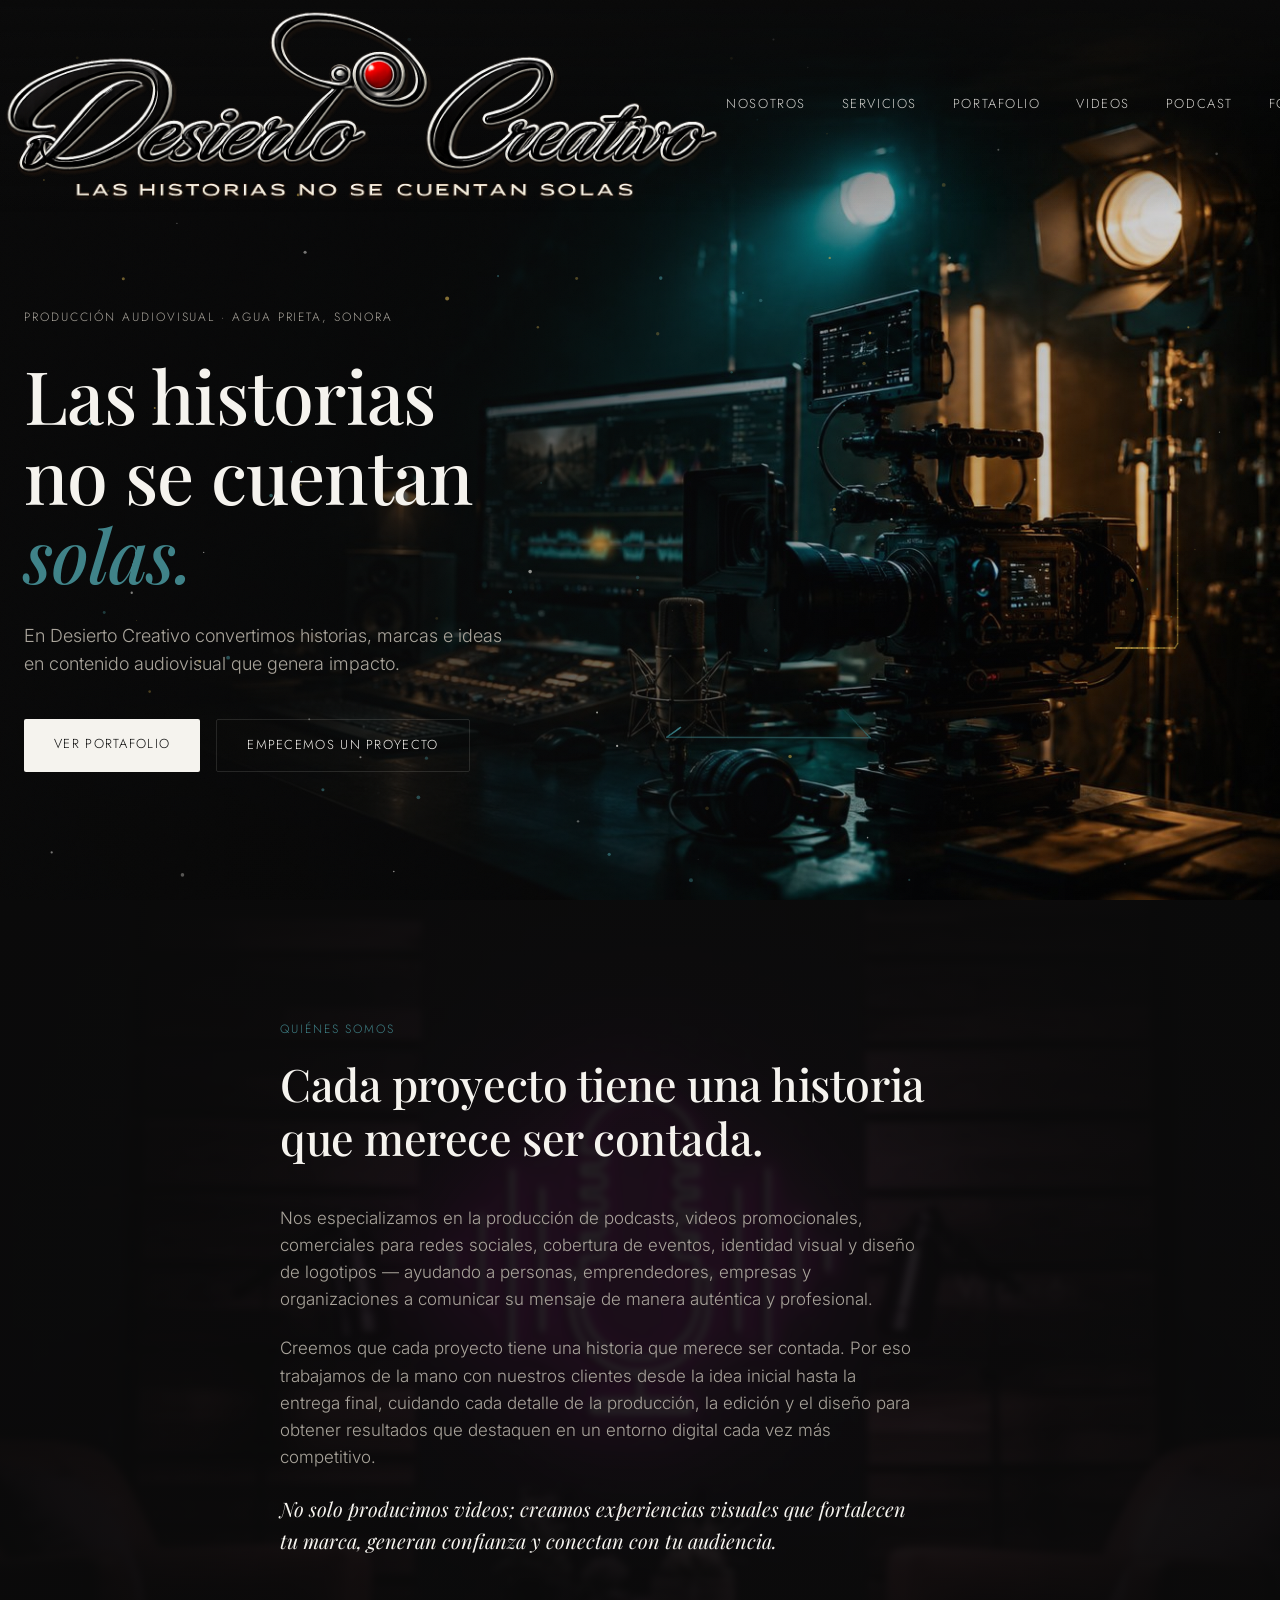
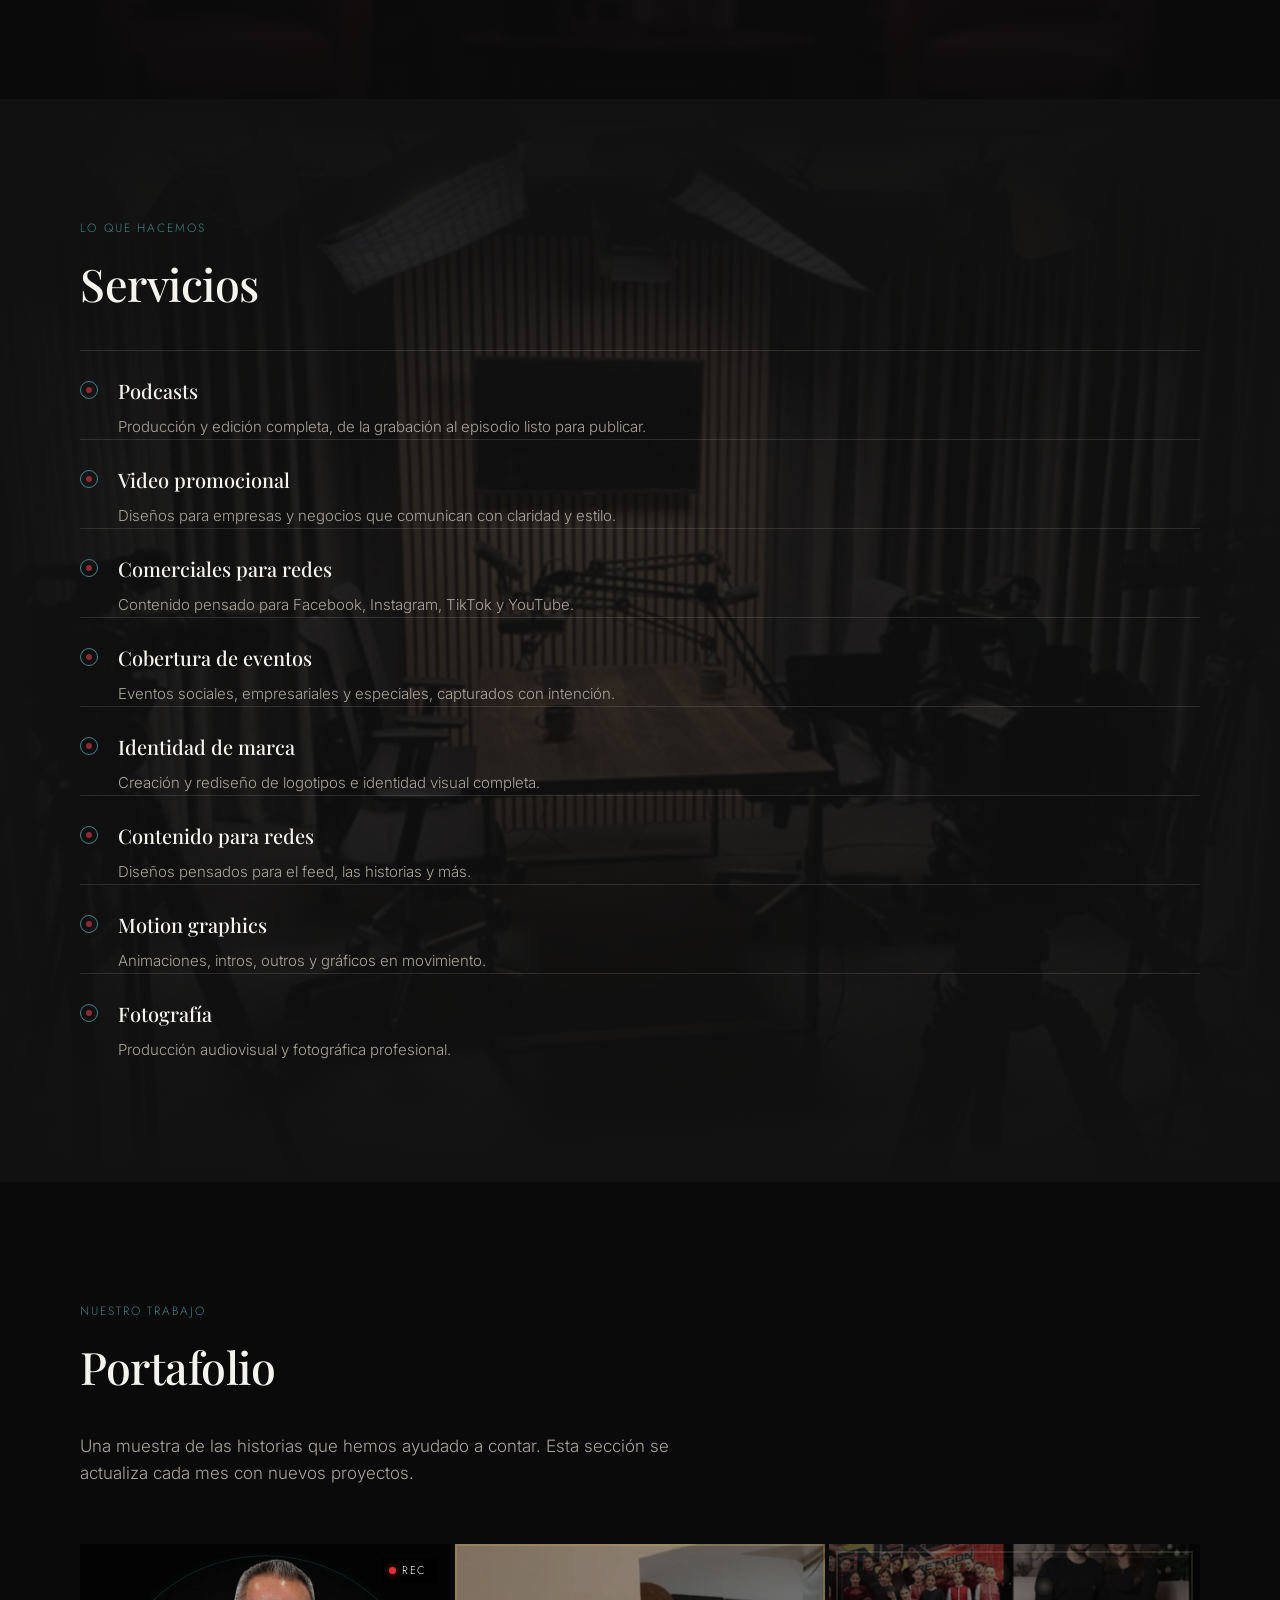
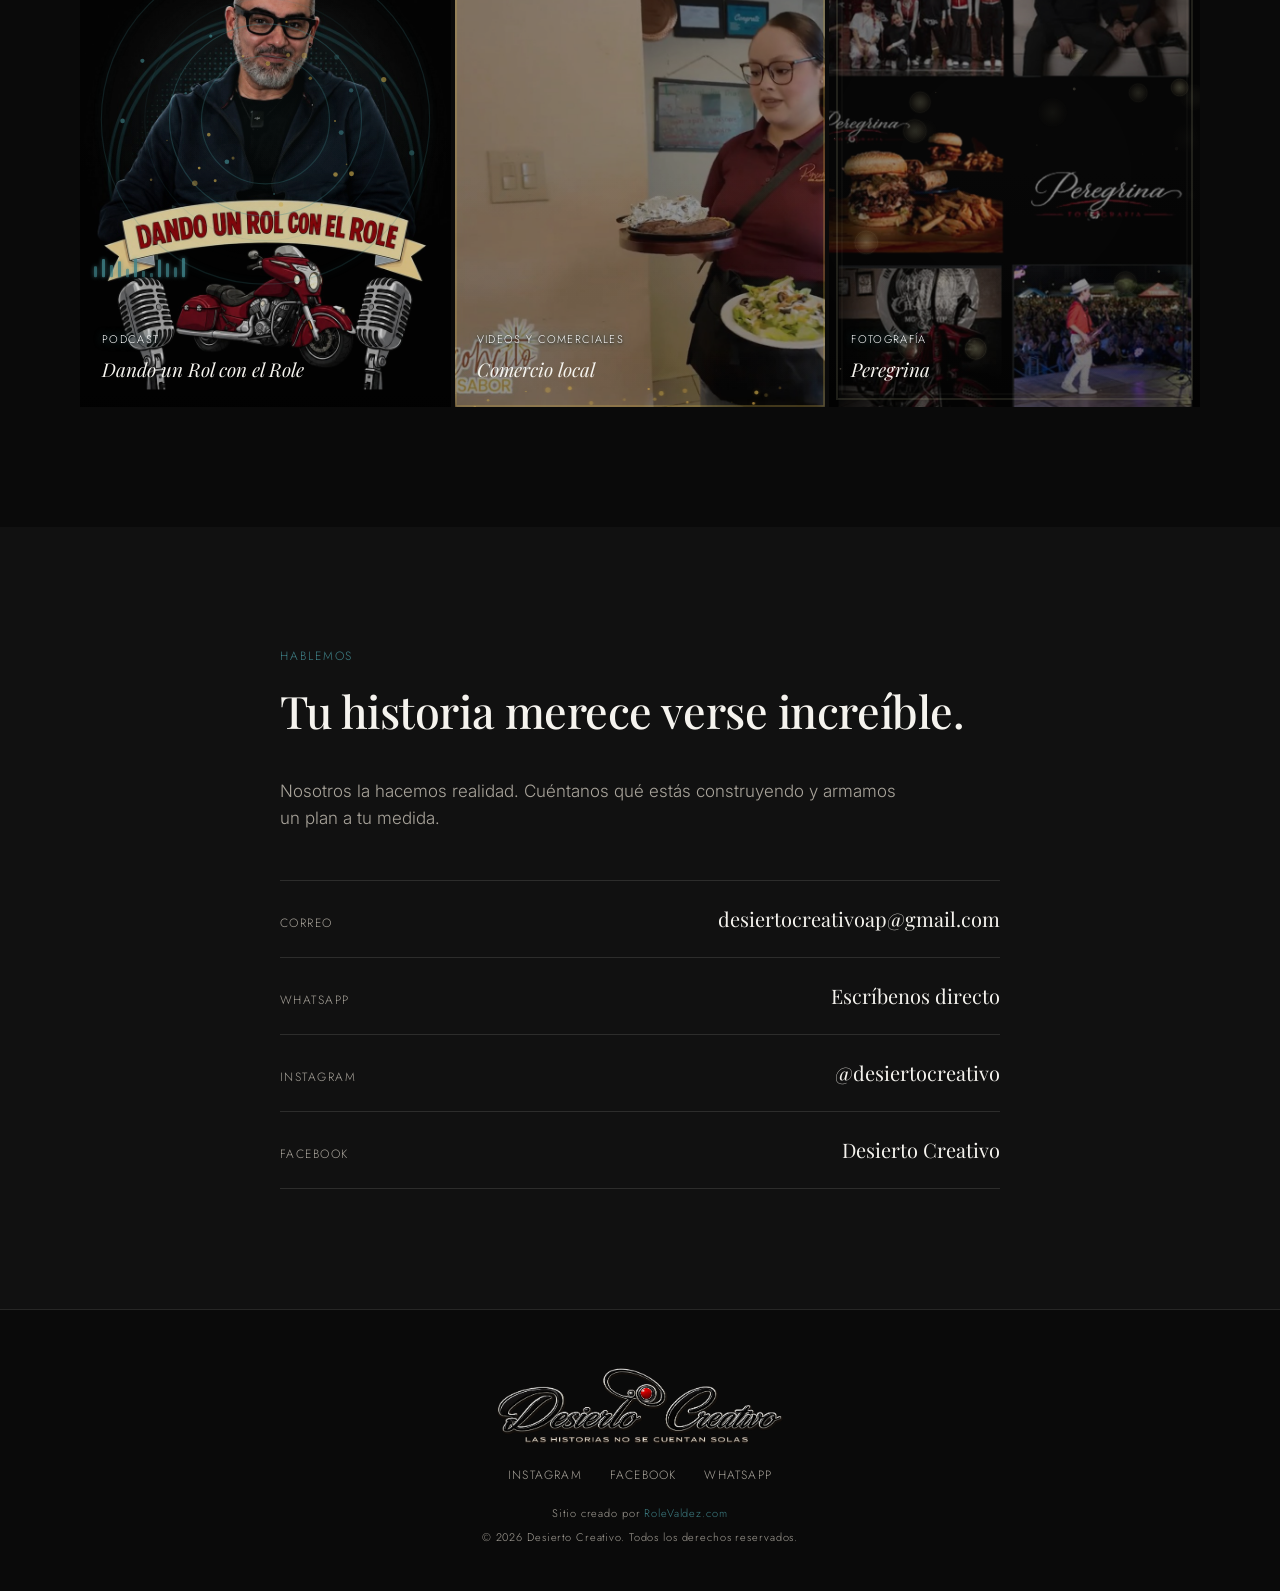
<file: index.html>
<!DOCTYPE html>
<html lang="es" class="no-js">
<head>
<meta charset="UTF-8">
<meta name="viewport" content="width=device-width, initial-scale=1.0">
<title>Desierto Creativo — Producción audiovisual, podcasts y branding</title>
<meta name="description" content="En Desierto Creativo convertimos historias, marcas e ideas en contenido audiovisual que genera impacto. Podcasts, video, comerciales, eventos e identidad de marca.">
<link rel="icon" href="assets/logo-transparente.png">
<link rel="preconnect" href="https://fonts.googleapis.com">
<link rel="preconnect" href="https://fonts.gstatic.com" crossorigin>
<link href="https://fonts.googleapis.com/css2?family=Playfair+Display:ital,wght@0,400;0,500;0,600;1,500;1,600&family=Jost:wght@400;500;600&family=Inter:wght@300;400;500&display=swap" rel="stylesheet">
<link rel="stylesheet" href="styles.css">
<!-- Google Analytics -->
<script async src="https://www.googletagmanager.com/gtag/js?id=G-2ZZNZ4CMM4"></script>
<script>
  window.dataLayer = window.dataLayer || [];
  function gtag(){dataLayer.push(arguments);}
  gtag('js', new Date());
  gtag('config', 'G-2ZZNZ4CMM4');
</script>
</head>
<body>

<div class="grain"></div>

<header class="site-header" id="siteHeader">
  <div class="header-inner">
    <a href="#inicio" class="brand">
      <img src="assets/logo-transparente.png" alt="Desierto Creativo" class="brand-logo">
    </a>
    <nav class="nav-desktop">
      <a href="#nosotros">Nosotros</a>
      <a href="#servicios">Servicios</a>
      <a href="#portafolio">Portafolio</a>
      <a href="videos.html">Videos</a>
      <a href="podcast.html">Podcast</a>
      <a href="fotos.html">Fotos</a>
      <a href="#contacto" class="nav-cta">Contacto</a>
    </nav>
    <button class="nav-toggle" id="navToggle" aria-label="Abrir menú" aria-expanded="false">
      <span></span><span></span><span></span>
    </button>
  </div>
  <nav class="nav-mobile" id="navMobile">
    <a href="#nosotros">Nosotros</a>
    <a href="#servicios">Servicios</a>
    <a href="#portafolio">Portafolio</a>
    <a href="videos.html">Videos</a>
    <a href="podcast.html">Podcast</a>
    <a href="fotos.html">Fotos</a>
    <a href="#contacto">Contacto</a>
  </nav>
</header>

<main>

  <!-- ============ HERO ============ -->
  <section class="hero" id="inicio">
    <!-- Canvas para partículas flotantes -->
    <canvas id="heroParticles" class="hero-particles" aria-hidden="true"></canvas>

    <!-- Destellos de luz -->
    <div class="hero-glows" aria-hidden="true">
      <span class="glow glow-1"></span>
      <span class="glow glow-2"></span>
      <span class="glow glow-3"></span>
    </div>

    <!-- Líneas de contorno brillantes sobre los objetos -->
    <canvas id="heroLines" class="hero-lines" aria-hidden="true"></canvas>

    <!-- Lámpara parpadeante -->
    <div class="lamp-flicker" id="lampFlicker" aria-hidden="true"></div>

    <div class="hero-content">
      <p class="eyebrow">Producción audiovisual · Agua Prieta, Sonora</p>
      <h1 class="hero-title">
        Las historias<br>
        no se cuentan<br>
        <em>solas.</em>
      </h1>
      <p class="hero-lede">
        En Desierto Creativo convertimos historias, marcas e ideas en contenido
        audiovisual que genera impacto.
      </p>
      <div class="hero-actions">
        <a href="#portafolio" class="btn btn-primary">Ver portafolio</a>
        <a href="#contacto" class="btn btn-ghost">Empecemos un proyecto</a>
      </div>
    </div>

  </section>

  <!-- ============ SOBRE NOSOTROS ============ -->
  <section class="section" id="nosotros">
    <div class="section-inner narrow">
      <p class="kicker">Quiénes somos</p>
      <h2 class="section-title">
        Cada proyecto tiene una historia<br>que merece ser contada.
      </h2>
      <p class="body-text">
        Nos especializamos en la producción de podcasts, videos promocionales,
        comerciales para redes sociales, cobertura de eventos, identidad visual
        y diseño de logotipos — ayudando a personas, emprendedores, empresas y
        organizaciones a comunicar su mensaje de manera auténtica y profesional.
      </p>
      <p class="body-text">
        Creemos que cada proyecto tiene una historia que merece ser contada. Por
        eso trabajamos de la mano con nuestros clientes desde la idea inicial
        hasta la entrega final, cuidando cada detalle de la producción, la
        edición y el diseño para obtener resultados que destaquen en un entorno
        digital cada vez más competitivo.
      </p>
      <p class="body-text emphasis">
        No solo producimos videos; creamos experiencias visuales que fortalecen
        tu marca, generan confianza y conectan con tu audiencia.
      </p>
    </div>
  </section>

  <!-- ============ SERVICIOS ============ -->
  <section class="section section-alt" id="servicios">
    <div class="section-inner">
      <p class="kicker">Lo que hacemos</p>
      <h2 class="section-title">Servicios</h2>

      <ul class="service-grid">
        <li class="service-item">
          <span class="service-mark" aria-hidden="true"></span>
          <div>
            <h3>Podcasts</h3>
            <p>Producción y edición completa, de la grabación al episodio listo para publicar.</p>
          </div>
        </li>
        <li class="service-item">
          <span class="service-mark" aria-hidden="true"></span>
          <div>
            <h3>Video promocional</h3>
            <p>Diseños para empresas y negocios que comunican con claridad y estilo.</p>
          </div>
        </li>
        <li class="service-item">
          <span class="service-mark" aria-hidden="true"></span>
          <div>
            <h3>Comerciales para redes</h3>
            <p>Contenido pensado para Facebook, Instagram, TikTok y YouTube.</p>
          </div>
        </li>
        <li class="service-item">
          <span class="service-mark" aria-hidden="true"></span>
          <div>
            <h3>Cobertura de eventos</h3>
            <p>Eventos sociales, empresariales y especiales, capturados con intención.</p>
          </div>
        </li>
        <li class="service-item">
          <span class="service-mark" aria-hidden="true"></span>
          <div>
            <h3>Identidad de marca</h3>
            <p>Creación y rediseño de logotipos e identidad visual completa.</p>
          </div>
        </li>
        <li class="service-item">
          <span class="service-mark" aria-hidden="true"></span>
          <div>
            <h3>Contenido para redes</h3>
            <p>Diseños pensados para el feed, las historias y más.</p>
          </div>
        </li>
        <li class="service-item">
          <span class="service-mark" aria-hidden="true"></span>
          <div>
            <h3>Motion graphics</h3>
            <p>Animaciones, intros, outros y gráficos en movimiento.</p>
          </div>
        </li>
        <li class="service-item">
          <span class="service-mark" aria-hidden="true"></span>
          <div>
            <h3>Fotografía</h3>
            <p>Producción audiovisual y fotográfica profesional.</p>
          </div>
        </li>
      </ul>
    </div>
  </section>

  <!-- ============ PORTAFOLIO ============ -->
  <section class="section" id="portafolio">
    <div class="section-inner">
      <p class="kicker">Nuestro trabajo</p>
      <h2 class="section-title">Portafolio</h2>
      <p class="body-text section-intro">
        Una muestra de las historias que hemos ayudado a contar. Esta sección
        se actualiza cada mes con nuevos proyectos.
      </p>

      <div class="portfolio-grid" id="portfolioGrid">
        <!-- Los proyectos se generan desde script.js → editar el arreglo `portfolioItems` -->
      </div>
    </div>
  </section>

  <!-- ============ CONTACTO ============ -->
  <section class="section section-alt" id="contacto">
    <div class="section-inner narrow">
      <p class="kicker">Hablemos</p>
      <h2 class="section-title">Tu historia merece verse increíble.</h2>
      <p class="body-text">
        Nosotros la hacemos realidad. Cuéntanos qué estás construyendo y
        armamos un plan a tu medida.
      </p>

      <div class="contact-links">
        <a href="mailto:desiertocreativoap@gmail.com" class="contact-link">
          <span class="contact-label">Correo</span>
          <span class="contact-value">desiertocreativoap@gmail.com</span>
        </a>
        <a href="https://wa.me/526331244172" class="contact-link" target="_blank" rel="noopener">
          <span class="contact-label">WhatsApp</span>
          <span class="contact-value">Escríbenos directo</span>
        </a>
        <a href="https://www.instagram.com/desiertocreativo/" class="contact-link" target="_blank" rel="noopener">
          <span class="contact-label">Instagram</span>
          <span class="contact-value">@desiertocreativo</span>
        </a>
        <a href="https://www.facebook.com/DESIERTOCREATIVO" class="contact-link" target="_blank" rel="noopener">
          <span class="contact-label">Facebook</span>
          <span class="contact-value">Desierto Creativo</span>
        </a>
      </div>
    </div>
  </section>

</main>

<footer class="site-footer">
  <img src="assets/logo-transparente.png" alt="Desierto Creativo" class="footer-logo">
  <nav class="footer-social">
    <a href="https://www.instagram.com/desiertocreativo/" target="_blank" rel="noopener">Instagram</a>
    <a href="https://www.facebook.com/DESIERTOCREATIVO" target="_blank" rel="noopener">Facebook</a>
    <a href="https://wa.me/526331244172" target="_blank" rel="noopener">WhatsApp</a>
  </nav>
  <p class="footer-credit">Sitio creado por <a href="https://rolevaldez.com" target="_blank" rel="noopener">RoleValdez.com</a></p>
  <p>© <span id="year"></span> Desierto Creativo. Todos los derechos reservados.</p>
</footer>

<script src="script.js"></script>
</body>
</html>
</file>
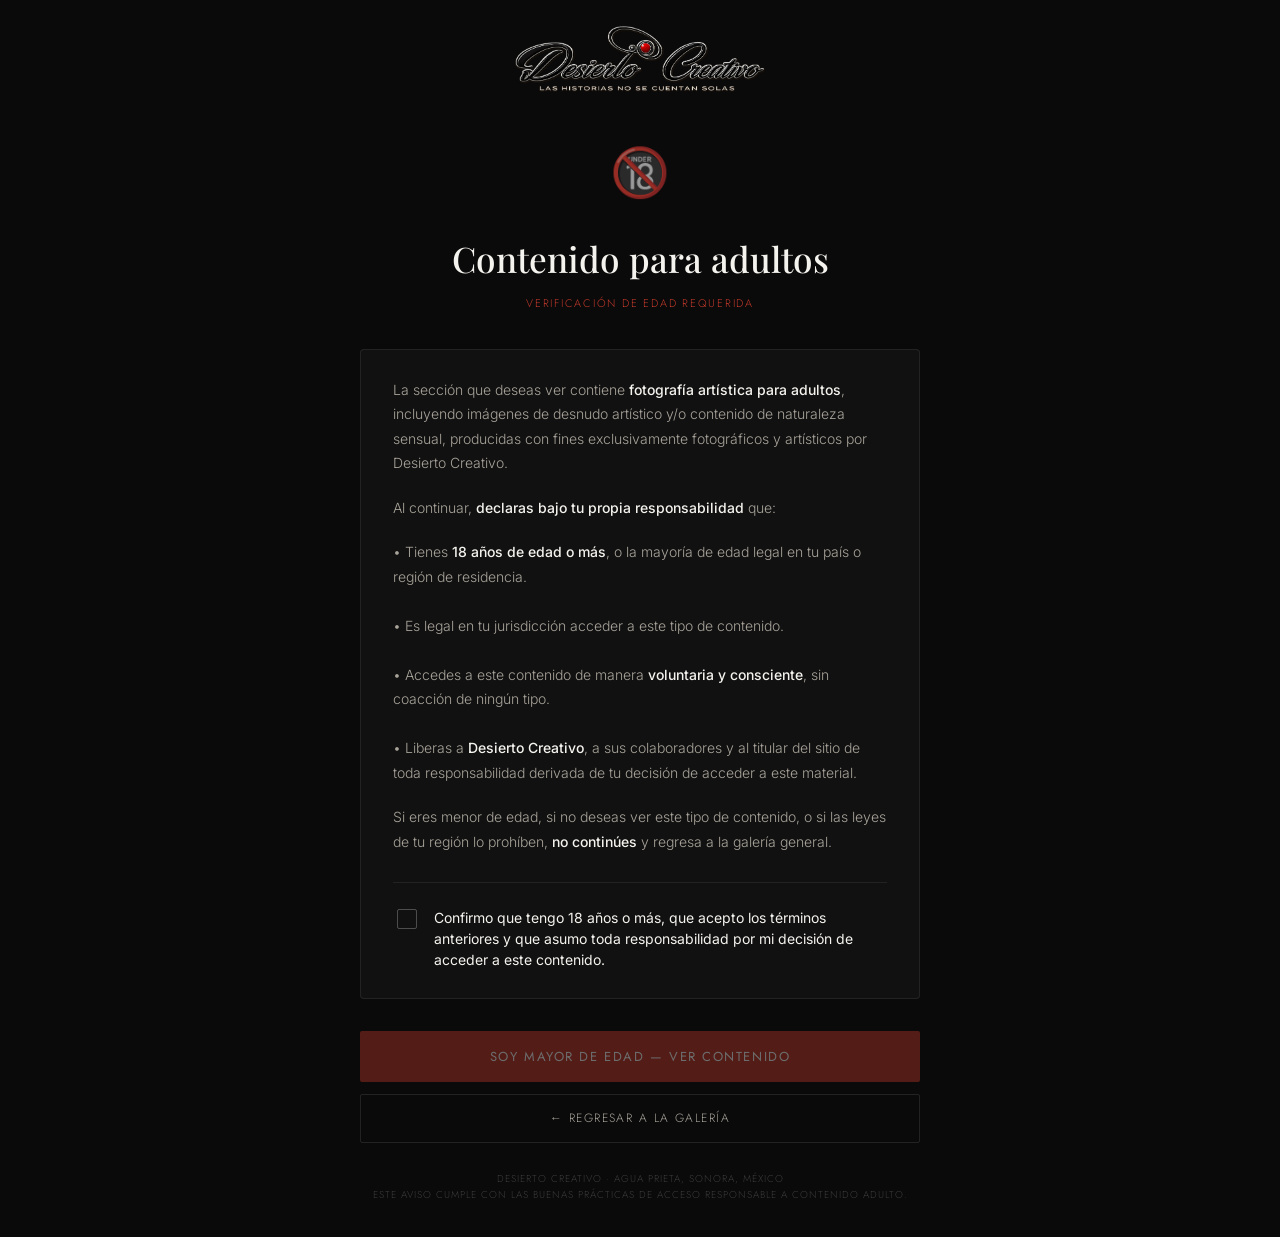
<file: age-gate.html>
<!DOCTYPE html>
<html lang="es" class="no-js">
<head>
<meta charset="UTF-8">
<meta name="viewport" content="width=device-width, initial-scale=1.0">
<title>Verificación de edad — Desierto Creativo</title>
<meta name="robots" content="noindex, nofollow">
<link rel="icon" href="assets/logo-transparente.png">
<link rel="preconnect" href="https://fonts.googleapis.com">
<link rel="preconnect" href="https://fonts.gstatic.com" crossorigin>
<link href="https://fonts.googleapis.com/css2?family=Playfair+Display:ital,wght@0,400;0,500;1,500&family=Jost:wght@300;400;500;600&family=Inter:wght@300;400&display=swap" rel="stylesheet">
<link rel="stylesheet" href="styles.css">
<style>
  body {
    min-height: 100vh;
    display: flex;
    align-items: center;
    justify-content: center;
    background: #0a0a0a;
    padding: 24px;
  }

  .age-gate {
    max-width: 560px;
    width: 100%;
    text-align: center;
  }

  .age-gate-logo {
    height: 70px;
    margin: 0 auto 40px;
    opacity: 0.9;
  }

  .age-gate-icon {
    font-size: 48px;
    margin-bottom: 20px;
    opacity: 0.6;
    display: block;
  }

  .age-gate-title {
    font-family: var(--font-display);
    font-size: clamp(1.6rem, 4vw, 2.2rem);
    font-weight: 500;
    margin: 0 0 8px;
    color: var(--ink);
  }

  .age-gate-subtitle {
    font-family: var(--font-caps);
    font-size: 11px;
    letter-spacing: 0.16em;
    text-transform: uppercase;
    color: #c0392b;
    margin: 0 0 36px;
  }

  .disclaimer-box {
    background: rgba(255,255,255,0.03);
    border: 1px solid rgba(255,255,255,0.08);
    border-radius: 4px;
    padding: 28px 32px;
    text-align: left;
    margin-bottom: 32px;
  }

  .disclaimer-text {
    font-family: var(--font-body);
    font-size: 14px;
    font-weight: 300;
    color: var(--ink-dim);
    line-height: 1.75;
    margin: 0 0 20px;
  }
  .disclaimer-text:last-of-type { margin-bottom: 0; }

  .disclaimer-text strong {
    color: var(--ink);
    font-weight: 500;
  }

  .checkbox-row {
    display: flex;
    align-items: flex-start;
    gap: 14px;
    margin-top: 28px;
    padding-top: 24px;
    border-top: 1px solid rgba(255,255,255,0.07);
    cursor: pointer;
  }

  .checkbox-row input[type="checkbox"] {
    appearance: none;
    -webkit-appearance: none;
    width: 20px;
    height: 20px;
    min-width: 20px;
    border: 1.5px solid rgba(255,255,255,0.25);
    border-radius: 2px;
    background: transparent;
    cursor: pointer;
    margin-top: 2px;
    position: relative;
    transition: border-color 0.2s ease, background 0.2s ease;
  }
  .checkbox-row input[type="checkbox"]:checked {
    background: #c0392b;
    border-color: #c0392b;
  }
  .checkbox-row input[type="checkbox"]:checked::after {
    content: "✓";
    position: absolute;
    top: 50%; left: 50%;
    transform: translate(-50%, -50%);
    color: white;
    font-size: 13px;
    font-weight: 600;
    line-height: 1;
  }

  .checkbox-label {
    font-family: var(--font-body);
    font-size: 14px;
    font-weight: 400;
    color: var(--ink);
    line-height: 1.5;
    cursor: pointer;
    user-select: none;
  }

  .age-gate-actions {
    display: flex;
    gap: 12px;
    flex-direction: column;
  }

  .btn-enter {
    font-family: var(--font-caps);
    font-size: 13px;
    letter-spacing: 0.12em;
    text-transform: uppercase;
    padding: 16px 32px;
    border-radius: 2px;
    border: none;
    background: #c0392b;
    color: white;
    cursor: pointer;
    transition: background 0.2s ease, opacity 0.2s ease;
    opacity: 0.4;
    pointer-events: none;
  }
  .btn-enter.enabled {
    opacity: 1;
    pointer-events: all;
  }
  .btn-enter.enabled:hover { background: #a93226; }

  .btn-back {
    font-family: var(--font-caps);
    font-size: 12px;
    letter-spacing: 0.12em;
    text-transform: uppercase;
    padding: 14px 32px;
    border-radius: 2px;
    border: 1px solid rgba(255,255,255,0.1);
    background: transparent;
    color: var(--ink-dim);
    cursor: pointer;
    text-decoration: none;
    display: block;
    transition: border-color 0.2s ease, color 0.2s ease;
  }
  .btn-back:hover {
    border-color: rgba(255,255,255,0.25);
    color: var(--ink);
  }

  .age-gate-footer {
    margin-top: 28px;
    font-family: var(--font-caps);
    font-size: 10px;
    letter-spacing: 0.1em;
    color: rgba(255,255,255,0.2);
    text-transform: uppercase;
    line-height: 1.6;
  }

  @media (max-width: 480px) {
    .disclaimer-box { padding: 20px; }
    body { align-items: flex-start; padding-top: 40px; }
  }
</style>
</head>
<body>

<div class="age-gate">
  <img src="assets/logo-transparente.png" alt="Desierto Creativo" class="age-gate-logo">

  <span class="age-gate-icon">🔞</span>
  <h1 class="age-gate-title">Contenido para adultos</h1>
  <p class="age-gate-subtitle">Verificación de edad requerida</p>

  <div class="disclaimer-box">
    <p class="disclaimer-text">
      La sección que deseas ver contiene <strong>fotografía artística para adultos</strong>,
      incluyendo imágenes de desnudo artístico y/o contenido de naturaleza sensual,
      producidas con fines exclusivamente fotográficos y artísticos por Desierto Creativo.
    </p>
    <p class="disclaimer-text">
      Al continuar, <strong>declaras bajo tu propia responsabilidad</strong> que:
    </p>
    <p class="disclaimer-text">
      • Tienes <strong>18 años de edad o más</strong>, o la mayoría de edad legal
      en tu país o región de residencia.<br><br>
      • Es legal en tu jurisdicción acceder a este tipo de contenido.<br><br>
      • Accedes a este contenido de manera <strong>voluntaria y consciente</strong>,
      sin coacción de ningún tipo.<br><br>
      • Liberas a <strong>Desierto Creativo</strong>, a sus colaboradores y al titular
      del sitio de toda responsabilidad derivada de tu decisión de acceder
      a este material.
    </p>
    <p class="disclaimer-text">
      Si eres menor de edad, si no deseas ver este tipo de contenido, o si las
      leyes de tu región lo prohíben, <strong>no continúes</strong> y regresa
      a la galería general.
    </p>

    <label class="checkbox-row" for="ageCheck">
      <input type="checkbox" id="ageCheck">
      <span class="checkbox-label">
        Confirmo que tengo 18 años o más, que acepto los términos anteriores
        y que asumo toda responsabilidad por mi decisión de acceder a este contenido.
      </span>
    </label>
  </div>

  <div class="age-gate-actions">
    <button class="btn-enter" id="btnEnter" disabled>
      Soy mayor de edad — Ver contenido
    </button>
    <a class="btn-back" href="https://www.desiertocreativo.com/fotos">
      ← Regresar a la galería
    </a>
  </div>

  <p class="age-gate-footer">
    Desierto Creativo · Agua Prieta, Sonora, México<br>
    Este aviso cumple con las buenas prácticas de acceso responsable a contenido adulto.
  </p>
</div>

<script>
document.documentElement.classList.remove('no-js');

const checkbox = document.getElementById('ageCheck');
const btnEnter = document.getElementById('btnEnter');

// Activar/desactivar el botón según el checkbox
checkbox.addEventListener('change', () => {
  if (checkbox.checked) {
    btnEnter.classList.add('enabled');
    btnEnter.disabled = false;
  } else {
    btnEnter.classList.remove('enabled');
    btnEnter.disabled = true;
  }
});

// Al aceptar, guardar en sessionStorage y redirigir a la galería de adultos
btnEnter.addEventListener('click', () => {
  if (!checkbox.checked) return;
  // Guardar verificación en sesión (dura hasta cerrar la pestaña)
  sessionStorage.setItem('dc_age_verified', '1');
  window.location.href = 'fotos-adultos.html';
});
</script>
</body>
</html>
</file>
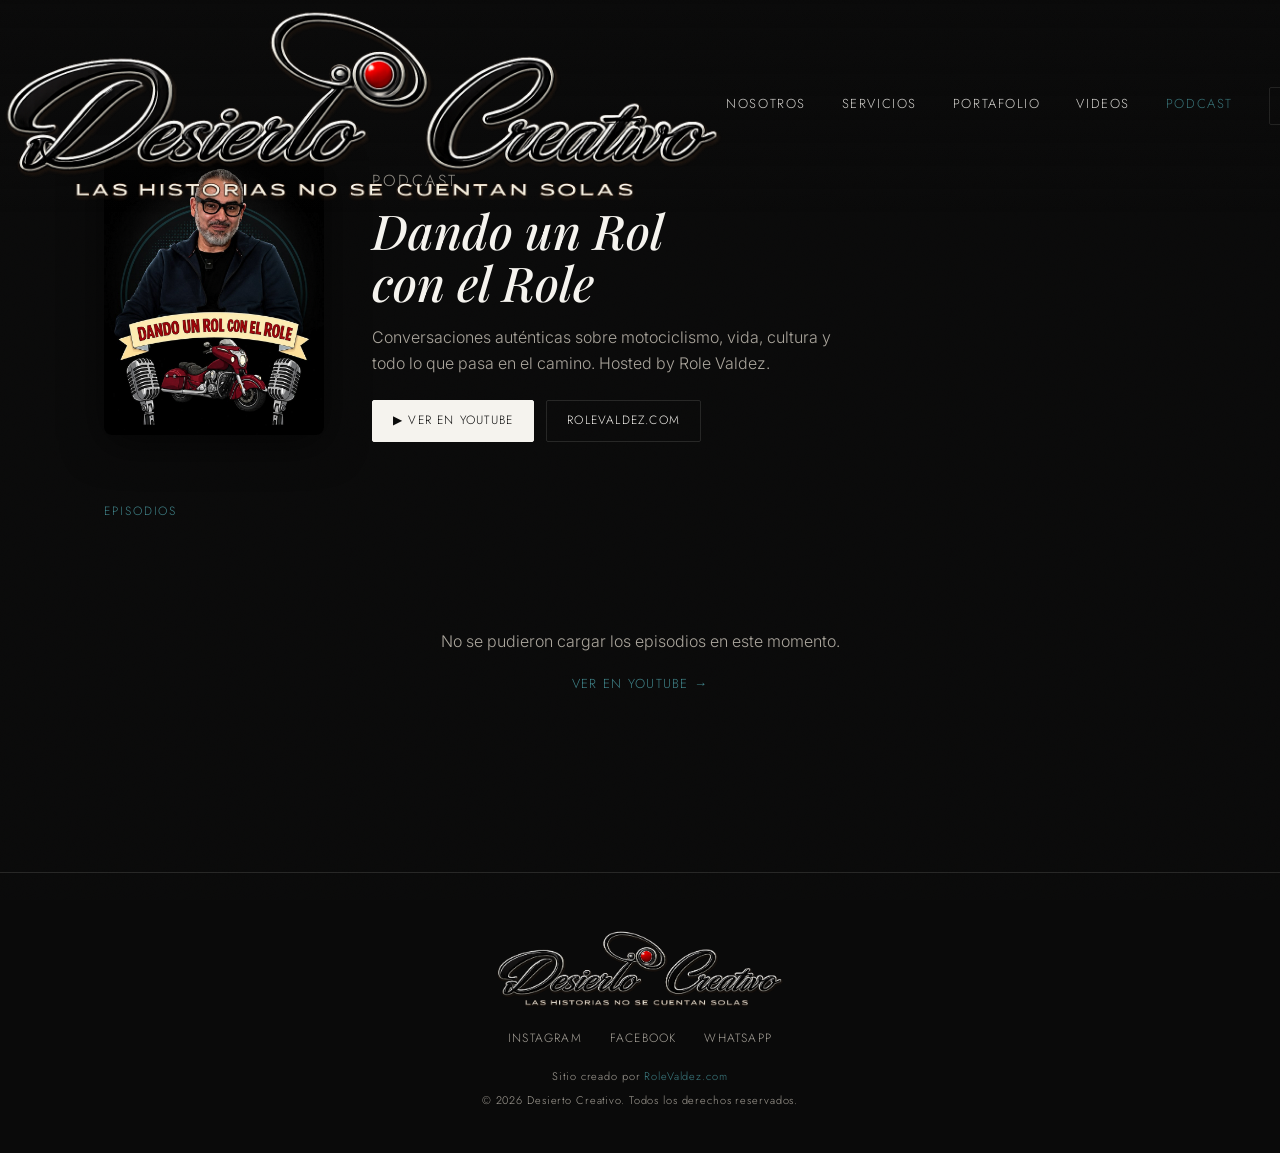
<file: podcast.html>
<!DOCTYPE html>
<html lang="es" class="no-js">
<head>
<meta charset="UTF-8">
<meta name="viewport" content="width=device-width, initial-scale=1.0">
<title>Dando un Rol con el Role — Podcast</title>
<meta name="description" content="Episodios del podcast Dando un Rol con el Role, producido por Desierto Creativo.">
<link rel="icon" href="assets/logo-transparente.png">
<link rel="preconnect" href="https://fonts.googleapis.com">
<link rel="preconnect" href="https://fonts.gstatic.com" crossorigin>
<link href="https://fonts.googleapis.com/css2?family=Playfair+Display:ital,wght@0,400;0,500;1,500;1,600&family=Jost:wght@300;400;500;600&family=Inter:wght@300;400&display=swap" rel="stylesheet">
<link rel="stylesheet" href="styles.css">
<style>
  .podcast-hero {
    padding: 160px 24px 0;
    max-width: 1120px;
    margin: 0 auto;
    display: flex;
    align-items: flex-start;
    gap: 48px;
    flex-wrap: wrap;
  }
  .podcast-cover {
    width: 220px;
    flex-shrink: 0;
    border-radius: 8px;
    overflow: hidden;
    box-shadow: 0 8px 40px rgba(0,0,0,0.6);
  }
  .podcast-cover img { width: 100%; display: block; }
  .podcast-info { flex: 1; min-width: 240px; padding-top: 8px; }
  .podcast-info .kicker { margin-bottom: 10px; }
  .podcast-info h1 {
    font-family: var(--font-display);
    font-weight: 500;
    font-size: clamp(2rem, 4vw, 3rem);
    line-height: 1.1;
    margin: 0 0 16px;
    font-style: italic;
  }
  .podcast-info p {
    font-size: 16px;
    color: var(--ink-dim);
    font-weight: 300;
    margin: 0 0 24px;
    max-width: 480px;
  }
  .podcast-links {
    display: flex;
    gap: 12px;
    flex-wrap: wrap;
  }
  .podcast-link {
    font-family: var(--font-caps);
    font-size: 12px;
    letter-spacing: 0.1em;
    text-transform: uppercase;
    padding: 10px 20px;
    border: 1px solid var(--line);
    border-radius: 2px;
    text-decoration: none;
    color: var(--ink);
    transition: border-color 0.2s ease, color 0.2s ease;
  }
  .podcast-link:hover { border-color: var(--teal); color: var(--teal); }
  .podcast-link.primary {
    background: var(--ink);
    color: var(--bg);
    border-color: var(--ink);
  }
  .podcast-link.primary:hover { background: var(--teal); border-color: var(--teal); color: var(--ink); }

  /* Lista de episodios */
  .episodes-section {
    max-width: 1120px;
    margin: 0 auto;
    padding: 60px 24px 100px;
  }
  .episodes-section .kicker { margin-bottom: 32px; }

  .episodes-list { display: flex; flex-direction: column; gap: 0; }

  .episode-card {
    display: flex;
    align-items: center;
    gap: 20px;
    padding: 20px 0;
    border-bottom: 1px solid var(--line);
    text-decoration: none;
    color: inherit;
    transition: padding-left 0.25s ease;
  }
  .episode-card:hover { padding-left: 10px; }
  .episode-card:hover .ep-title { color: var(--teal); }

  .ep-thumb {
    width: 100px;
    height: 56px;
    flex-shrink: 0;
    border-radius: 3px;
    overflow: hidden;
    background: var(--bg-alt);
    position: relative;
  }
  .ep-thumb img { width: 100%; height: 100%; object-fit: cover; opacity: 0.85; }
  .ep-play {
    position: absolute;
    inset: 0;
    display: flex;
    align-items: center;
    justify-content: center;
    background: rgba(0,0,0,0.3);
    opacity: 0;
    transition: opacity 0.2s ease;
  }
  .episode-card:hover .ep-play { opacity: 1; }

  .ep-num {
    font-family: var(--font-caps);
    font-size: 11px;
    letter-spacing: 0.1em;
    color: var(--teal);
    flex-shrink: 0;
    width: 36px;
    text-align: right;
  }
  .ep-info { flex: 1; min-width: 0; }
  .ep-title {
    font-family: var(--font-display);
    font-size: 17px;
    font-weight: 500;
    margin: 0 0 4px;
    white-space: nowrap;
    overflow: hidden;
    text-overflow: ellipsis;
    transition: color 0.2s ease;
  }
  .ep-date {
    font-family: var(--font-caps);
    font-size: 11px;
    letter-spacing: 0.08em;
    color: var(--ink-dim);
    text-transform: uppercase;
  }
  .ep-arrow {
    font-size: 18px;
    color: var(--ink-dim);
    flex-shrink: 0;
    transition: color 0.2s ease, transform 0.2s ease;
  }
  .episode-card:hover .ep-arrow { color: var(--teal); transform: translateX(4px); }

  .loading-msg {
    text-align: center;
    padding: 60px 0;
    font-family: var(--font-caps);
    font-size: 13px;
    letter-spacing: 0.12em;
    color: var(--ink-dim);
    text-transform: uppercase;
  }

  @media (max-width: 560px) {
    .podcast-hero { padding: 140px 16px 0; gap: 24px; }
    .podcast-cover { width: 140px; }
    .episodes-section { padding: 40px 16px 80px; }
    .ep-num { display: none; }
    .ep-thumb { width: 80px; height: 45px; }
  }
</style>
</head>
<body>

<div class="grain"></div>

<header class="site-header" id="siteHeader">
  <div class="header-inner">
    <a href="index.html" class="brand">
      <img src="assets/logo-transparente.png" alt="Desierto Creativo" class="brand-logo">
    </a>
    <nav class="nav-desktop">
      <a href="index.html#nosotros">Nosotros</a>
      <a href="index.html#servicios">Servicios</a>
      <a href="index.html#portafolio">Portafolio</a>
      <a href="videos.html">Videos</a>
      <a href="podcast.html" style="color:var(--teal)">Podcast</a>
      <a href="index.html#contacto" class="nav-cta">Contacto</a>
    </nav>
    <button class="nav-toggle" id="navToggle" aria-label="Abrir menú" aria-expanded="false">
      <span></span><span></span><span></span>
    </button>
  </div>
  <nav class="nav-mobile" id="navMobile">
    <a href="index.html#nosotros">Nosotros</a>
    <a href="index.html#servicios">Servicios</a>
    <a href="index.html#portafolio">Portafolio</a>
    <a href="videos.html">Videos</a>
    <a href="podcast.html">Podcast</a>
    <a href="index.html#contacto">Contacto</a>
  </nav>
</header>

<main>
  <div class="podcast-hero">
    <div class="podcast-cover">
      <img src="assets/portfolio/port-001.jpg" alt="Dando un Rol con el Role">
    </div>
    <div class="podcast-info">
      <p class="kicker">Podcast</p>
      <h1>Dando un Rol<br>con el Role</h1>
      <p>Conversaciones auténticas sobre motociclismo, vida, cultura y todo lo que pasa en el camino. Hosted by Role Valdez.</p>
      <div class="podcast-links">
        <a class="podcast-link primary" href="https://www.youtube.com/playlist?list=PLOP6i2TCCXadbjQYrBhXyC6Hx1cAo5f3-" target="_blank" rel="noopener">▶ Ver en YouTube</a>
        <a class="podcast-link" href="https://rolevaldez.com/episodios" target="_blank" rel="noopener">rolevaldez.com</a>
      </div>
    </div>
  </div>

  <div class="episodes-section">
    <p class="kicker">Episodios</p>
    <div class="episodes-list" id="episodesList">
      <div class="loading-msg">Cargando episodios...</div>
    </div>
  </div>
</main>

<footer class="site-footer">
  <img src="assets/logo-transparente.png" alt="Desierto Creativo" class="footer-logo">
  <nav class="footer-social">
    <a href="https://www.instagram.com/desiertocreativo/" target="_blank" rel="noopener">Instagram</a>
    <a href="https://www.facebook.com/DESIERTOCREATIVO" target="_blank" rel="noopener">Facebook</a>
    <a href="https://wa.me/526331244172" target="_blank" rel="noopener">WhatsApp</a>
  </nav>
  <p class="footer-credit">Sitio creado por <a href="https://rolevaldez.com" target="_blank" rel="noopener">RoleValdez.com</a></p>
  <p>© <span id="year"></span> Desierto Creativo. Todos los derechos reservados.</p>
</footer>

<script>
document.documentElement.classList.remove('no-js');
document.getElementById('year').textContent = new Date().getFullYear();

const navToggle = document.getElementById('navToggle');
const navMobile = document.getElementById('navMobile');
navToggle.addEventListener('click', () => {
  const open = navMobile.classList.toggle('open');
  navToggle.setAttribute('aria-expanded', open);
});

const header = document.getElementById('siteHeader');
window.addEventListener('scroll', () => {
  header.style.background = window.scrollY > 40
    ? 'rgba(10,10,10,0.92)'
    : 'linear-gradient(to bottom,rgba(10,10,10,0.92),rgba(10,10,10,0))';
});

// =========================================================
// Cargar episodios del podcast via RSS
// PLOP6i2TCCXadbjQYrBhXyC6Hx1cAo5f3- = Dando un Rol con el Role
// =========================================================
const PODCAST_PLAYLIST = 'PLOP6i2TCCXadbjQYrBhXyC6Hx1cAo5f3-';

function formatDate(dateStr) {
  return new Date(dateStr).toLocaleDateString('es-MX', { year: 'numeric', month: 'long', day: 'numeric' });
}

async function loadEpisodes() {
  const list = document.getElementById('episodesList');
  try {
    const RSS_URL = `https://www.youtube.com/feeds/videos.xml?playlist_id=${PODCAST_PLAYLIST}`;
    const PROXY   = `https://api.allorigins.win/get?url=${encodeURIComponent(RSS_URL)}`;

    const res  = await fetch(PROXY);
    const data = await res.json();
    const xml  = new DOMParser().parseFromString(data.contents, 'text/xml');
    const entries = Array.from(xml.querySelectorAll('entry'));

    if (!entries.length) throw new Error('Sin entradas');

    list.innerHTML = entries.map((entry, i) => {
      const title   = entry.querySelector('title')?.textContent || '';
      const link    = entry.querySelector('link')?.getAttribute('href') || '';
      const date    = entry.querySelector('published')?.textContent || '';
      const videoId = entry.querySelector('videoId')?.textContent || '';
      const thumb   = `https://i.ytimg.com/vi/${videoId}/mqdefault.jpg`;
      const num     = String(entries.length - i).padStart(2, '0');

      return `
        <a class="episode-card reveal" href="${link}" target="_blank" rel="noopener">
          <span class="ep-num">${num}</span>
          <div class="ep-thumb">
            <img src="${thumb}" alt="${title}" loading="lazy">
            <div class="ep-play">
              <svg width="16" height="16" viewBox="0 0 24 24" fill="white"><polygon points="6 4 20 12 6 20 6 4"/></svg>
            </div>
          </div>
          <div class="ep-info">
            <p class="ep-title">${title}</p>
            <span class="ep-date">${formatDate(date)}</span>
          </div>
          <span class="ep-arrow">›</span>
        </a>`;
    }).join('');

    // Reveal on scroll
    const cards = list.querySelectorAll('.reveal');
    const obs = new IntersectionObserver(entries => {
      entries.forEach(e => { if (e.isIntersecting) { e.target.classList.add('in'); obs.unobserve(e.target); } });
    }, { threshold: 0.05 });
    cards.forEach(c => obs.observe(c));

  } catch (e) {
    list.innerHTML = `
      <div style="text-align:center;padding:60px 0;color:var(--ink-dim)">
        <p>No se pudieron cargar los episodios en este momento.</p>
        <p style="margin-top:12px">
          <a href="https://www.youtube.com/playlist?list=${PODCAST_PLAYLIST}" target="_blank"
             style="color:var(--teal);font-family:var(--font-caps);font-size:13px;letter-spacing:0.1em;text-transform:uppercase">
            Ver en YouTube →
          </a>
        </p>
      </div>`;
  }
}

loadEpisodes();
</script>
</body>
</html>
</file>
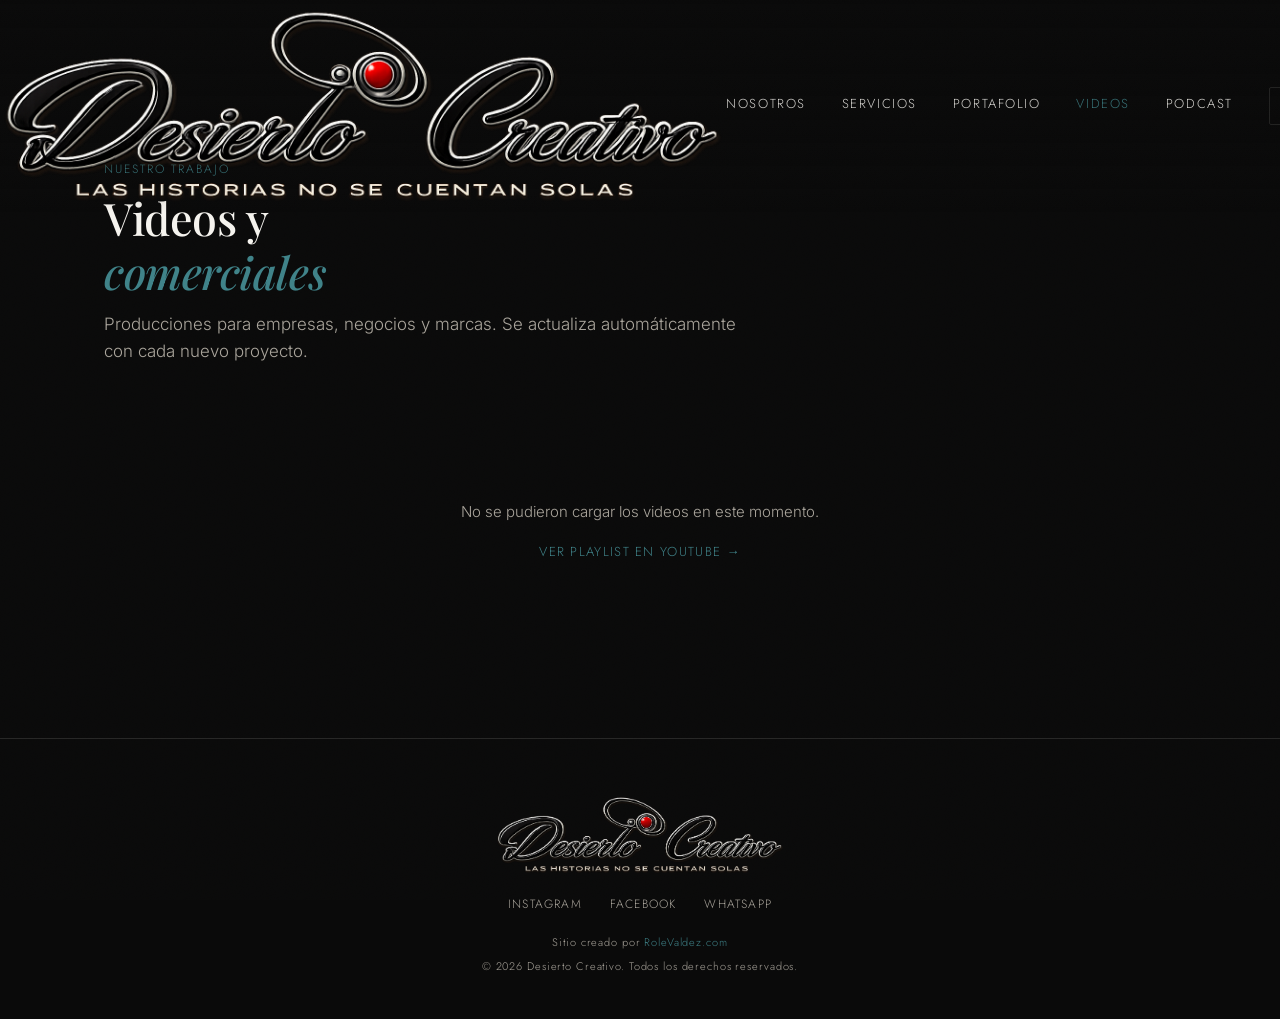
<file: videos.html>
<!DOCTYPE html>
<html lang="es" class="no-js">
<head>
<meta charset="UTF-8">
<meta name="viewport" content="width=device-width, initial-scale=1.0">
<title>Videos y Comerciales — Desierto Creativo</title>
<meta name="description" content="Videos promocionales y comerciales producidos por Desierto Creativo para negocios y empresas.">
<link rel="icon" href="assets/logo-transparente.png">
<link rel="preconnect" href="https://fonts.googleapis.com">
<link rel="preconnect" href="https://fonts.gstatic.com" crossorigin>
<link href="https://fonts.googleapis.com/css2?family=Playfair+Display:ital,wght@0,400;0,500;1,500;1,600&family=Jost:wght@300;400;500;600&family=Inter:wght@300;400&display=swap" rel="stylesheet">
<link rel="stylesheet" href="styles.css">
<style>
  .page-hero {
    padding: 160px 24px 60px;
    max-width: 1120px;
    margin: 0 auto;
  }
  .page-hero .kicker { margin-bottom: 12px; }
  .page-hero .section-title { margin-bottom: 12px; }
  .page-hero .body-text { margin-bottom: 0; }

  .videos-grid {
    max-width: 1120px;
    margin: 0 auto;
    padding: 0 24px 100px;
    display: grid;
    grid-template-columns: repeat(3, 1fr);
    gap: 24px;
  }
  @media (max-width: 900px) { .videos-grid { grid-template-columns: repeat(2,1fr); } }
  @media (max-width: 560px) { .videos-grid { grid-template-columns: 1fr; padding: 0 16px 80px; } }

  .video-card {
    background: var(--bg-alt);
    border: 1px solid var(--line);
    border-radius: 4px;
    overflow: hidden;
    transition: border-color 0.3s ease, transform 0.3s ease;
    text-decoration: none;
    color: inherit;
    display: block;
  }
  .video-card:hover {
    border-color: var(--teal);
    transform: translateY(-4px);
  }
  .video-thumb {
    position: relative;
    aspect-ratio: 16/9;
    overflow: hidden;
    background: #111;
  }
  .video-thumb img {
    width: 100%;
    height: 100%;
    object-fit: cover;
    opacity: 0.85;
    transition: opacity 0.3s ease, transform 0.4s ease;
  }
  .video-card:hover .video-thumb img {
    opacity: 1;
    transform: scale(1.04);
  }
  .play-btn {
    position: absolute;
    top: 50%; left: 50%;
    transform: translate(-50%, -50%);
    width: 48px; height: 48px;
    border-radius: 50%;
    background: rgba(10,10,10,0.75);
    border: 1.5px solid rgba(255,255,255,0.5);
    display: flex; align-items: center; justify-content: center;
    transition: background 0.3s ease, border-color 0.3s ease;
  }
  .video-card:hover .play-btn {
    background: var(--teal);
    border-color: var(--teal);
  }
  .play-btn svg { margin-left: 3px; }
  .video-info { padding: 16px; }
  .video-title {
    font-family: var(--font-display);
    font-size: 16px;
    font-weight: 500;
    margin: 0 0 6px;
    line-height: 1.3;
    display: -webkit-box;
    -webkit-line-clamp: 2;
    -webkit-box-orient: vertical;
    overflow: hidden;
  }
  .video-date {
    font-family: var(--font-caps);
    font-size: 11px;
    letter-spacing: 0.1em;
    color: var(--ink-dim);
    text-transform: uppercase;
  }

  .loading-msg {
    grid-column: 1 / -1;
    text-align: center;
    padding: 60px 0;
    font-family: var(--font-caps);
    font-size: 13px;
    letter-spacing: 0.12em;
    color: var(--ink-dim);
    text-transform: uppercase;
  }
  .error-msg {
    grid-column: 1 / -1;
    text-align: center;
    padding: 60px 0;
    color: var(--ink-dim);
    font-size: 15px;
  }
</style>
</head>
<body>

<div class="grain"></div>

<header class="site-header" id="siteHeader">
  <div class="header-inner">
    <a href="index.html" class="brand">
      <img src="assets/logo-transparente.png" alt="Desierto Creativo" class="brand-logo">
    </a>
    <nav class="nav-desktop">
      <a href="index.html#nosotros">Nosotros</a>
      <a href="index.html#servicios">Servicios</a>
      <a href="index.html#portafolio">Portafolio</a>
      <a href="videos.html" style="color:var(--teal)">Videos</a>
      <a href="podcast.html">Podcast</a>
      <a href="index.html#contacto" class="nav-cta">Contacto</a>
    </nav>
    <button class="nav-toggle" id="navToggle" aria-label="Abrir menú" aria-expanded="false">
      <span></span><span></span><span></span>
    </button>
  </div>
  <nav class="nav-mobile" id="navMobile">
    <a href="index.html#nosotros">Nosotros</a>
    <a href="index.html#servicios">Servicios</a>
    <a href="index.html#portafolio">Portafolio</a>
    <a href="videos.html">Videos</a>
    <a href="podcast.html">Podcast</a>
    <a href="index.html#contacto">Contacto</a>
  </nav>
</header>

<main>
  <div class="page-hero">
    <p class="kicker">Nuestro trabajo</p>
    <h1 class="section-title">Videos y<br><em style="font-style:italic;color:var(--teal)">comerciales</em></h1>
    <p class="body-text">Producciones para empresas, negocios y marcas. Se actualiza automáticamente con cada nuevo proyecto.</p>
  </div>

  <div class="videos-grid" id="videosGrid">
    <div class="loading-msg">Cargando videos...</div>
  </div>
</main>

<footer class="site-footer">
  <img src="assets/logo-transparente.png" alt="Desierto Creativo" class="footer-logo">
  <nav class="footer-social">
    <a href="https://www.instagram.com/desiertocreativo/" target="_blank" rel="noopener">Instagram</a>
    <a href="https://www.facebook.com/DESIERTOCREATIVO" target="_blank" rel="noopener">Facebook</a>
    <a href="https://wa.me/526331244172" target="_blank" rel="noopener">WhatsApp</a>
  </nav>
  <p class="footer-credit">Sitio creado por <a href="https://rolevaldez.com" target="_blank" rel="noopener">RoleValdez.com</a></p>
  <p>© <span id="year"></span> Desierto Creativo. Todos los derechos reservados.</p>
</footer>

<script>
document.documentElement.classList.remove('no-js');
document.getElementById('year').textContent = new Date().getFullYear();

// Menú móvil
const navToggle = document.getElementById('navToggle');
const navMobile = document.getElementById('navMobile');
navToggle.addEventListener('click', () => {
  const open = navMobile.classList.toggle('open');
  navToggle.setAttribute('aria-expanded', open);
});

// Header scroll
const header = document.getElementById('siteHeader');
window.addEventListener('scroll', () => {
  header.style.background = window.scrollY > 40
    ? 'rgba(10,10,10,0.92)'
    : 'linear-gradient(to bottom,rgba(10,10,10,0.92),rgba(10,10,10,0))';
});

// =========================================================
// Cargar playlist de YouTube via RSS (sin API key)
// PLAsNv5E8LyrE = Desierto Creativo
// =========================================================
const PLAYLIST_ID = 'PLAsNv5E8LyrE';

function formatDate(dateStr) {
  const d = new Date(dateStr);
  return d.toLocaleDateString('es-MX', { year: 'numeric', month: 'long', day: 'numeric' });
}

function getVideoId(url) {
  const match = url.match(/[?&]v=([^&]+)/) || url.match(/youtu\.be\/([^?]+)/);
  return match ? match[1] : null;
}

async function loadVideos() {
  const grid = document.getElementById('videosGrid');
  try {
    // Usar el feed RSS de la playlist (no requiere API key)
    const RSS_URL = `https://www.youtube.com/feeds/videos.xml?playlist_id=${PLAYLIST_ID}`;
    const PROXY   = `https://api.allorigins.win/get?url=${encodeURIComponent(RSS_URL)}`;

    const res  = await fetch(PROXY);
    const data = await res.json();
    const xml  = new DOMParser().parseFromString(data.contents, 'text/xml');
    const entries = Array.from(xml.querySelectorAll('entry'));

    if (!entries.length) throw new Error('Sin entradas');

    grid.innerHTML = entries.map(entry => {
      const title   = entry.querySelector('title')?.textContent || '';
      const link    = entry.querySelector('link')?.getAttribute('href') || '';
      const date    = entry.querySelector('published')?.textContent || '';
      const videoId = entry.querySelector('videoId')?.textContent
                   || getVideoId(link) || '';
      const thumb   = `https://i.ytimg.com/vi/${videoId}/mqdefault.jpg`;
      const ytLink  = `https://www.youtube.com/watch?v=${videoId}`;

      return `
        <a class="video-card reveal" href="${ytLink}" target="_blank" rel="noopener">
          <div class="video-thumb">
            <img src="${thumb}" alt="${title}" loading="lazy">
            <div class="play-btn">
              <svg width="18" height="18" viewBox="0 0 24 24" fill="white">
                <polygon points="6 4 20 12 6 20 6 4"/>
              </svg>
            </div>
          </div>
          <div class="video-info">
            <p class="video-title">${title}</p>
            <span class="video-date">${formatDate(date)}</span>
          </div>
        </a>`;
    }).join('');

    // Reveal on scroll
    const cards = grid.querySelectorAll('.reveal');
    const obs = new IntersectionObserver(entries => {
      entries.forEach(e => { if (e.isIntersecting) { e.target.classList.add('in'); obs.unobserve(e.target); } });
    }, { threshold: 0.1 });
    cards.forEach(c => obs.observe(c));

  } catch (e) {
    grid.innerHTML = `
      <div class="error-msg">
        <p>No se pudieron cargar los videos en este momento.</p>
        <p style="margin-top:12px">
          <a href="https://www.youtube.com/playlist?list=${PLAYLIST_ID}" target="_blank"
             style="color:var(--teal);font-family:var(--font-caps);font-size:13px;letter-spacing:0.1em;text-transform:uppercase">
            Ver playlist en YouTube →
          </a>
        </p>
      </div>`;
  }
}

loadVideos();
</script>
</body>
</html>
</file>
<file: styles.css>
/* =========================================================
   Desierto Creativo — Design tokens
   ========================================================= */
:root {
  --bg: #0a0a0a;
  --bg-alt: #111111;
  --ink: #f5f3ee;
  --ink-dim: #a9a49b;
  --teal: #3f8288;
  --maroon: #8c2a34;
  --line: rgba(245, 243, 238, 0.12);

  --font-display: 'Playfair Display', Georgia, serif;
  --font-caps: 'Jost', sans-serif;
  --font-body: 'Inter', sans-serif;

  --container: 1120px;
}

* { box-sizing: border-box; }
html {
  scroll-behavior: smooth;
  scroll-padding-top: 160px; /* compensa la altura del header con el logo grande */
}

body {
  margin: 0;
  background: var(--bg);
  color: var(--ink);
  font-family: var(--font-body);
  font-weight: 300;
  line-height: 1.6;
  -webkit-font-smoothing: antialiased;
}

@media (prefers-reduced-motion: reduce) {
  html { scroll-behavior: auto; }
  * { animation-duration: 0.001ms !important; animation-iteration-count: 1 !important; transition-duration: 0.001ms !important; }
}

a { color: inherit; text-decoration: none; }
img { max-width: 100%; display: block; }
ul { list-style: none; margin: 0; padding: 0; }

:focus-visible {
  outline: 2px solid var(--teal);
  outline-offset: 3px;
}

/* subtle film-grain texture over everything */
.grain {
  position: fixed;
  inset: 0;
  pointer-events: none;
  z-index: 999;
  opacity: 0.035;
  background-image: url("data:image/svg+xml,%3Csvg xmlns='http://www.w3.org/2000/svg' width='120' height='120'%3E%3Cfilter id='n'%3E%3CfeTurbulence type='fractalNoise' baseFrequency='0.9' numOctaves='2' stitchTiles='stitch'/%3E%3C/filter%3E%3Crect width='100%25' height='100%25' filter='url(%23n)'/%3E%3C/svg%3E");
  mix-blend-mode: overlay;
}

/* =========================================================
   Header
   ========================================================= */
.site-header {
  position: fixed;
  top: 0; left: 0; right: 0;
  z-index: 100;
  background: linear-gradient(to bottom, rgba(10,10,10,0.92), rgba(10,10,10,0));
  transition: background 0.3s ease;
}

.header-inner {
  width: 100%;
  padding: 6px 32px 6px 0;
  display: flex;
  align-items: center;
  justify-content: space-between;
}

.brand {
  display: flex;
  align-items: center;
  flex-shrink: 0;
  margin-left: 0;
  padding-left: 0;
}

.brand-logo {
  height: 200px;
  width: auto;
  display: block;
}
@media (max-width: 780px) {
  .brand-logo { height: 140px; }
}
@media (max-width: 480px) {
  .brand-logo { height: 100px; }
}

.nav-desktop {
  display: flex;
  align-items: center;
  gap: 36px;
  font-family: var(--font-caps);
  font-size: 13px;
  letter-spacing: 0.12em;
  text-transform: uppercase;
}

.nav-desktop a {
  opacity: 0.85;
  transition: opacity 0.2s ease;
  padding-bottom: 2px;
  border-bottom: 1px solid transparent;
}
.nav-desktop a:hover { opacity: 1; border-color: var(--teal); }

.nav-cta {
  border: 1px solid var(--line) !important;
  padding: 8px 18px !important;
  border-radius: 2px;
}
.nav-cta:hover { border-color: var(--teal) !important; }

.nav-toggle {
  display: none;
  flex-direction: column;
  gap: 5px;
  background: none;
  border: none;
  cursor: pointer;
  padding: 8px;
}
.nav-toggle span {
  width: 24px;
  height: 1px;
  background: var(--ink);
  display: block;
}

.nav-mobile {
  display: none;
  flex-direction: column;
  padding: 0 24px 24px;
  gap: 18px;
  font-family: var(--font-caps);
  text-transform: uppercase;
  letter-spacing: 0.1em;
  font-size: 14px;
}
.nav-mobile.open { display: flex; }

@media (max-width: 780px) {
  .nav-desktop { display: none; }
  .nav-toggle { display: flex; }
}

/* =========================================================
   Hero
   ========================================================= */
.hero {
  position: relative;
  min-height: 100vh;
  display: flex;
  align-items: center;
  padding: 260px 24px 80px;
  overflow: hidden;
  background-image: url('assets/hero-bg.jpg');
  background-size: cover;
  background-position: center right;
  background-repeat: no-repeat;
}

.hero::after {
  content: "";
  position: absolute;
  inset: 0;
  background: linear-gradient(
    to right,
    rgba(10,10,10,0.85) 0%,
    rgba(10,10,10,0.70) 40%,
    rgba(10,10,10,0.30) 70%,
    rgba(10,10,10,0.15) 100%
  );
  z-index: 0;
}

/* =========================================================
   Hero — contenido
   ========================================================= */

.hero-content {
  position: relative;
  z-index: 2;
  max-width: 640px;
}

.eyebrow {
  font-family: var(--font-caps);
  text-transform: uppercase;
  letter-spacing: 0.16em;
  font-size: 12px;
  color: var(--ink-dim);
  margin: 0 0 28px;
}

.hero-title {
  font-family: var(--font-display);
  font-weight: 500;
  font-size: clamp(2.6rem, 6vw, 4.6rem);
  line-height: 1.08;
  margin: 0 0 28px;
  letter-spacing: -0.01em;
}
.hero-title em {
  font-style: italic;
  color: var(--teal);
}

.hero-lede {
  font-size: 18px;
  color: var(--ink-dim);
  max-width: 480px;
  margin: 0 0 40px;
  font-weight: 300;
}

.hero-actions {
  display: flex;
  gap: 16px;
  flex-wrap: wrap;
}

.btn {
  font-family: var(--font-caps);
  font-size: 13px;
  letter-spacing: 0.1em;
  text-transform: uppercase;
  padding: 15px 30px;
  border-radius: 2px;
  transition: all 0.25s ease;
  display: inline-block;
}
.btn-primary {
  background: var(--ink);
  color: var(--bg);
}
.btn-primary:hover {
  background: var(--teal);
  color: var(--ink);
}
.btn-ghost {
  border: 1px solid var(--line);
}
.btn-ghost:hover {
  border-color: var(--maroon);
}

.scroll-cue {
  position: absolute;
  bottom: 36px;
  left: 24px;
  display: flex;
  align-items: center;
  gap: 10px;
  font-family: var(--font-caps);
  font-size: 11px;
  letter-spacing: 0.14em;
  text-transform: uppercase;
  color: var(--ink-dim);
  z-index: 2;
}
.scroll-cue span {
  width: 1px;
  height: 32px;
  background: linear-gradient(to bottom, var(--teal), transparent);
  display: block;
}

/* =========================================================
   Sections
   ========================================================= */
.section {
  padding: 120px 24px;
}
.section-alt {
  background: var(--bg-alt);
}
.section-inner {
  max-width: var(--container);
  margin: 0 auto;
}
.section-inner.narrow {
  max-width: 720px;
}

.kicker {
  font-family: var(--font-caps);
  text-transform: uppercase;
  letter-spacing: 0.16em;
  font-size: 12px;
  color: var(--teal);
  margin: 0 0 18px;
}

.section-title {
  font-family: var(--font-display);
  font-weight: 500;
  font-size: clamp(1.9rem, 3.6vw, 2.8rem);
  line-height: 1.2;
  margin: 0 0 40px;
  letter-spacing: -0.01em;
}

.body-text {
  font-size: 17px;
  color: var(--ink-dim);
  max-width: 640px;
  margin: 0 0 22px;
  font-weight: 300;
}
.body-text.emphasis {
  color: var(--ink);
  font-family: var(--font-display);
  font-style: italic;
  font-size: 20px;
}
.section-intro { margin-bottom: 56px; }

/* =========================================================
   Hero — efectos animados
   ========================================================= */

/* Canvas de partículas */
.hero-particles {
  position: absolute;
  inset: 0;
  width: 100%;
  height: 100%;
  z-index: 1;
  pointer-events: none;
}

/* Destellos de luz */
.hero-glows {
  position: absolute;
  inset: 0;
  z-index: 1;
  pointer-events: none;
}
.glow {
  position: absolute;
  border-radius: 50%;
  filter: blur(60px);
  opacity: 0;
  animation: glowPulse var(--dur, 4s) ease-in-out var(--delay, 0s) infinite;
}
.glow-1 {
  width: 280px; height: 280px;
  background: radial-gradient(circle, rgba(63,130,136,0.35), transparent 70%);
  top: 10%; right: 25%;
  --dur: 5s; --delay: 0s;
}
.glow-2 {
  width: 200px; height: 200px;
  background: radial-gradient(circle, rgba(201,168,76,0.28), transparent 70%);
  top: 30%; right: 8%;
  --dur: 4s; --delay: 1.8s;
}
.glow-3 {
  width: 160px; height: 160px;
  background: radial-gradient(circle, rgba(63,130,136,0.22), transparent 70%);
  bottom: 20%; right: 35%;
  --dur: 6s; --delay: 3s;
}
@keyframes glowPulse {
  0%   { opacity: 0;    transform: scale(0.85); }
  40%  { opacity: 1;    transform: scale(1.05); }
  70%  { opacity: 0.6;  transform: scale(1);    }
  100% { opacity: 0;    transform: scale(0.85); }
}

/* Canvas de líneas de contorno */
.hero-lines {
  position: absolute;
  inset: 0;
  width: 100%;
  height: 100%;
  z-index: 2;
  pointer-events: none;
}

/* Lámpara parpadeante */
.lamp-flicker {
  position: absolute;
  /* Posición aproximada de la lámpara de escritorio en la imagen */
  bottom: 38%;
  right: 52%;
  width: 28px;
  height: 28px;
  border-radius: 50%;
  background: radial-gradient(circle, rgba(255,210,120,0.95) 0%, rgba(255,160,40,0.6) 40%, transparent 75%);
  filter: blur(6px);
  z-index: 2;
  pointer-events: none;
  animation: lampFlicker 3s ease-in-out infinite;
}
@keyframes lampFlicker {
  0%   { opacity: 0.9;  transform: scale(1);    filter: blur(6px); }
  8%   { opacity: 0.3;  transform: scale(0.7);  filter: blur(3px); }
  10%  { opacity: 0.85; transform: scale(0.95); filter: blur(5px); }
  12%  { opacity: 0.2;  transform: scale(0.6);  filter: blur(2px); }
  14%  { opacity: 0.9;  transform: scale(1);    filter: blur(6px); }
  50%  { opacity: 0.85; transform: scale(0.98); filter: blur(6px); }
  52%  { opacity: 0.4;  transform: scale(0.75); filter: blur(4px); }
  54%  { opacity: 0.9;  transform: scale(1);    filter: blur(6px); }
  100% { opacity: 0.9;  transform: scale(1);    filter: blur(6px); }
}

/* =========================================================
   Hero — fin efectos animados
   ========================================================= */
/* =========================================================
   Sección Nosotros — fondo imagen difuminada
   ========================================================= */
.section#nosotros {
  position: relative;
  overflow: hidden;
}
.section#nosotros::before {
  content: "";
  position: absolute;
  inset: 0;
  background-image: url('assets/bg-nosotros.jpg');
  background-size: cover;
  background-position: center;
  background-repeat: no-repeat;
  opacity: 0.12;
  filter: blur(3px) saturate(0.7);
  transform: scale(1.05);
  z-index: 0;
}
.section#nosotros::after {
  content: "";
  position: absolute;
  inset: 0;
  background: radial-gradient(ellipse at center,
    transparent 25%,
    rgba(10,10,10,0.55) 65%,
    rgba(10,10,10,0.97) 100%
  );
  z-index: 0;
}
.section#nosotros .section-inner {
  position: relative;
  z-index: 1;
}

/* =========================================================
   Reveal on scroll
   ========================================================= */
.reveal {
  opacity: 0;
  transform: translateY(24px);
  transition: opacity 0.7s ease, transform 0.7s ease;
}
.reveal.in { opacity: 1; transform: none; }

/* si JavaScript está deshabilitado, mostrar todo el contenido sin animación */
.no-js .reveal { opacity: 1; transform: none; }

/* =========================================================
   Sección Servicios — fondo imagen del estudio
   ========================================================= */
.section#servicios {
  position: relative;
  overflow: hidden;
  background: var(--bg-alt);
}
.section#servicios::before {
  content: "";
  position: absolute;
  inset: 0;
  background-image: url('assets/bg-servicios.jpg');
  background-size: cover;
  background-position: center center;
  background-repeat: no-repeat;
  opacity: 0.14;
  filter: blur(1px) saturate(0.8);
  transform: scale(1.04);
  z-index: 0;
}
/* Difuminado en los 4 bordes con degradados hacia el fondo */
.section#servicios::after {
  content: "";
  position: absolute;
  inset: 0;
  background:
    linear-gradient(to bottom,
      rgba(17,17,17,0.98) 0%,
      rgba(17,17,17,0.3) 15%,
      transparent 35%,
      transparent 65%,
      rgba(17,17,17,0.3) 85%,
      rgba(17,17,17,0.98) 100%
    ),
    linear-gradient(to right,
      rgba(17,17,17,0.95) 0%,
      rgba(17,17,17,0.2) 12%,
      transparent 30%,
      transparent 70%,
      rgba(17,17,17,0.2) 88%,
      rgba(17,17,17,0.95) 100%
    );
  z-index: 0;
}
.section#servicios .section-inner {
  position: relative;
  z-index: 1;
}


   ========================================================= */
.service-grid {
  display: grid;
  grid-template-columns: repeat(2, 1fr);
  gap: 44px 56px;
}
@media (max-width: 700px) {
  .service-grid { grid-template-columns: 1fr; }
}

.service-item {
  display: flex;
  gap: 20px;
  align-items: flex-start;
  padding-top: 24px;
  border-top: 1px solid var(--line);
}

.service-mark {
  flex-shrink: 0;
  width: 18px;
  height: 18px;
  margin-top: 6px;
  border-radius: 50%;
  border: 1px solid var(--teal);
  position: relative;
}
.service-mark::after {
  content: "";
  position: absolute;
  top: 50%; left: 50%;
  width: 6px; height: 6px;
  background: var(--maroon);
  border-radius: 50%;
  transform: translate(-50%, -50%);
}

.service-item h3 {
  font-family: var(--font-display);
  font-weight: 500;
  font-size: 20px;
  margin: 0 0 8px;
}
.service-item p {
  color: var(--ink-dim);
  font-size: 15px;
  margin: 0;
  font-weight: 300;
}

/* =========================================================
   Portafolio
   ========================================================= */
.portfolio-grid {
  display: grid;
  grid-template-columns: repeat(3, 1fr);
  gap: 4px;
}
@media (max-width: 900px) {
  .portfolio-grid { grid-template-columns: repeat(2, 1fr); }
}
@media (max-width: 560px) {
  .portfolio-grid { grid-template-columns: 1fr; }
}

.portfolio-card {
  position: relative;
  aspect-ratio: 4 / 5;
  min-height: 340px;
  background: var(--bg-alt);
  overflow: hidden;
  display: flex;
  align-items: flex-end;
  padding: 22px;
}
.portfolio-card img {
  position: absolute;
  inset: 0;
  width: 100%;
  height: 100%;
  object-fit: cover;
  opacity: 0.55;
  transition: opacity 0.4s ease, transform 0.5s ease;
}
.portfolio-card:hover img {
  opacity: 0.85;
  transform: scale(1.04);
}
.portfolio-card::before {
  content: "";
  position: absolute;
  inset: 0;
  background: linear-gradient(to top, rgba(10,10,10,0.9), transparent 60%);
}
.portfolio-meta {
  position: relative;
  z-index: 1;
}
.portfolio-cat {
  font-family: var(--font-caps);
  text-transform: uppercase;
  letter-spacing: 0.12em;
  font-size: 11px;
  color: #ffffff;
  display: block;
  margin-bottom: 6px;
  text-shadow:
    0 0 8px rgba(63,130,136,0.9),
    0 1px 3px rgba(0,0,0,0.9);
}
/* Tarjeta como enlace */
a.portfolio-card {
  display: flex;
  text-decoration: none;
  color: inherit;
  cursor: pointer;
}
a.portfolio-card::after {
  content: "↗";
  position: absolute;
  top: 14px;
  left: 14px;
  font-size: 13px;
  color: var(--ink);
  opacity: 0;
  transition: opacity 0.3s ease;
  z-index: 3;
  background: rgba(0,0,0,0.5);
  padding: 2px 7px;
  border-radius: 2px;
  font-family: var(--font-caps);
  letter-spacing: 0.08em;
}
a.portfolio-card:hover::after {
  opacity: 1;
}
.portfolio-name {
  font-family: var(--font-display);
  font-size: 19px;
  font-style: italic;
}
.portfolio-card.placeholder .portfolio-cat { color: var(--ink-dim); }
.portfolio-card.placeholder .portfolio-name { color: var(--ink-dim); font-style: normal; }

/* =========================================================
   Contacto
   ========================================================= */
.contact-links {
  margin-top: 48px;
  display: flex;
  flex-direction: column;
}
.contact-link {
  display: flex;
  justify-content: space-between;
  align-items: baseline;
  padding: 22px 0;
  border-top: 1px solid var(--line);
  transition: padding-left 0.25s ease;
}
.contact-links a:last-child { border-bottom: 1px solid var(--line); }
.contact-link:hover { padding-left: 10px; color: var(--teal); }

.contact-label {
  font-family: var(--font-caps);
  text-transform: uppercase;
  letter-spacing: 0.12em;
  font-size: 12px;
  color: var(--ink-dim);
}
.contact-value {
  font-family: var(--font-display);
  font-size: 20px;
}

/* =========================================================
   Footer
   ========================================================= */
.site-footer {
  padding: 56px 24px 40px;
  text-align: center;
  border-top: 1px solid var(--line);
}
.footer-logo {
  height: 80px;
  margin: 0 auto 20px;
  opacity: 0.9;
}
.footer-social {
  display: flex;
  justify-content: center;
  gap: 28px;
  margin-bottom: 20px;
  font-family: var(--font-caps);
  font-size: 12px;
  letter-spacing: 0.1em;
  text-transform: uppercase;
}
.footer-social a {
  color: var(--ink-dim);
  transition: color 0.2s ease;
}
.footer-social a:hover {
  color: var(--teal);
}
.site-footer p {
  font-family: var(--font-caps);
  font-size: 11px;
  letter-spacing: 0.08em;
  color: var(--ink-dim);
  margin: 0 0 4px;
}
.footer-credit {
  margin-bottom: 6px !important;
}
.footer-credit a {
  color: var(--teal);
  text-decoration: none;
  transition: color 0.2s ease;
}
.footer-credit a:hover {
  color: var(--ink);
}

/* =========================================================
   RESPONSIVE — Ajustes móvil completos
   ========================================================= */

/* Tablet y móvil grande */
@media (max-width: 768px) {
  /* Hero: reducir padding top por el logo */
  .hero {
    padding: 200px 20px 60px;
    /* En móvil centramos en el equipo (zona derecha-centro de la imagen) */
    background-position: 65% center;
  }
  /* En móvil el overlay oscurece más para legibilidad del texto */
  .hero::after {
    background: linear-gradient(
      to bottom,
      rgba(10,10,10,0.75) 0%,
      rgba(10,10,10,0.45) 40%,
      rgba(10,10,10,0.55) 70%,
      rgba(10,10,10,0.85) 100%
    );
  }
  .hero-lede { font-size: 16px; }

  /* Secciones: menos padding */
  .section { padding: 80px 20px; }

  /* Sección nosotros: imagen de fondo centrada en móvil */
  .section#nosotros::before {
    background-position: center center;
    opacity: 0.10;
  }

  /* Servicios: imagen centrada */
  .section#servicios::before {
    background-position: center center;
    opacity: 0.12;
  }

  /* Contacto */
  .contact-value { font-size: 16px; }
  .contact-link {
    flex-direction: column;
    gap: 4px;
    align-items: flex-start;
    padding: 16px 0;
  }
  .contact-link:hover { padding-left: 6px; }

  /* Footer */
  .footer-social { gap: 18px; }
}

/* Móvil pequeño */
@media (max-width: 480px) {
  /* Logo: asegurar que no desborde */
  .brand-logo {
    height: 80px;
    max-width: 280px;
  }

  /* Hero */
  .hero {
    padding: 170px 16px 50px;
    min-height: 100svh;
    /* En móvil pequeño centramos exactamente en el monitor+cámara */
    background-position: 68% 40%;
    background-size: 180%; /* zoom para que el equipo llene más la pantalla */
  }
  /* Overlay más claro abajo para ver el equipo, más oscuro arriba para el texto */
  .hero::after {
    background:
      linear-gradient(
        to bottom,
        rgba(10,10,10,0.88) 0%,
        rgba(10,10,10,0.60) 30%,
        rgba(10,10,10,0.35) 55%,
        rgba(10,10,10,0.65) 85%,
        rgba(10,10,10,0.90) 100%
      );
  }
  .hero-title { font-size: clamp(2rem, 9vw, 2.8rem); }
  .hero-lede { font-size: 15px; max-width: 100%; }
  .hero-actions { flex-direction: column; gap: 12px; }
  .btn { text-align: center; width: 100%; max-width: 280px; }

  /* Secciones */
  .section { padding: 64px 16px; }
  .section-title { font-size: clamp(1.6rem, 7vw, 2rem); }
  .body-text { font-size: 15px; }
  .body-text.emphasis { font-size: 17px; }

  /* Servicios: grid de 1 columna ya definido, solo ajustar gap */
  .service-grid { gap: 28px 0; }
  .service-item { padding-top: 20px; }
  .service-item h3 { font-size: 18px; }

  /* Portafolio: 1 columna en móvil */
  .portfolio-grid { grid-template-columns: 1fr; }
  .portfolio-card { aspect-ratio: 16 / 9; min-height: 200px; }

  /* Nosotros fondo invisible en móvil muy pequeño para performance */
  .section#nosotros::before { opacity: 0.08; }

  /* Footer */
  .footer-social {
    flex-direction: column;
    align-items: center;
    gap: 10px;
  }
  .footer-logo { height: 32px; }
}

/* Asegurar que partículas no desborden en móvil */
@media (max-width: 600px) {
  .hero-glows { display: none; }
  .lamp-flicker { display: none; }
}

/* =========================================================
   Tarjeta Podcast — efectos animados
   ========================================================= */
.portfolio-animated {
  overflow: hidden;
}
.portfolio-animated img {
  opacity: 0.82;
  transition: opacity 0.4s ease, transform 0.5s ease;
}
.portfolio-animated:hover img {
  opacity: 1;
  transform: scale(1.03);
}

/* Canvas de efectos */
.pod-effects {
  position: absolute;
  inset: 0;
  z-index: 1;
  pointer-events: none;
}
.pod-canvas {
  position: absolute;
  inset: 0;
  width: 100%;
  height: 100%;
}

/* Indicador REC */
.pod-rec {
  position: absolute;
  top: 14px;
  right: 14px;
  display: flex;
  align-items: center;
  gap: 6px;
  font-family: var(--font-caps);
  font-size: 11px;
  letter-spacing: 0.14em;
  color: #fff;
  background: rgba(0,0,0,0.55);
  padding: 4px 10px 4px 8px;
  border-radius: 2px;
  backdrop-filter: blur(4px);
}
.pod-dot {
  width: 7px;
  height: 7px;
  border-radius: 50%;
  background: #e03030;
  box-shadow: 0 0 6px rgba(220,40,40,0.8);
  animation: recBlink 1.4s ease-in-out infinite;
  flex-shrink: 0;
}
@keyframes recBlink {
  0%, 100% { opacity: 1;   box-shadow: 0 0 6px rgba(220,40,40,0.8); }
  50%       { opacity: 0.2; box-shadow: 0 0 2px rgba(220,40,40,0.2); }
}

/* Asegurar que el meta quede sobre el canvas */
.portfolio-animated .portfolio-meta {
  position: relative;
  z-index: 2;
}

/* =========================================================
   Efectos canvas — Video promocional y Comercial
   ========================================================= */
.fx-canvas {
  position: absolute;
  inset: 0;
  width: 100%;
  height: 100%;
  z-index: 1;
  pointer-events: none;
}
</file>
